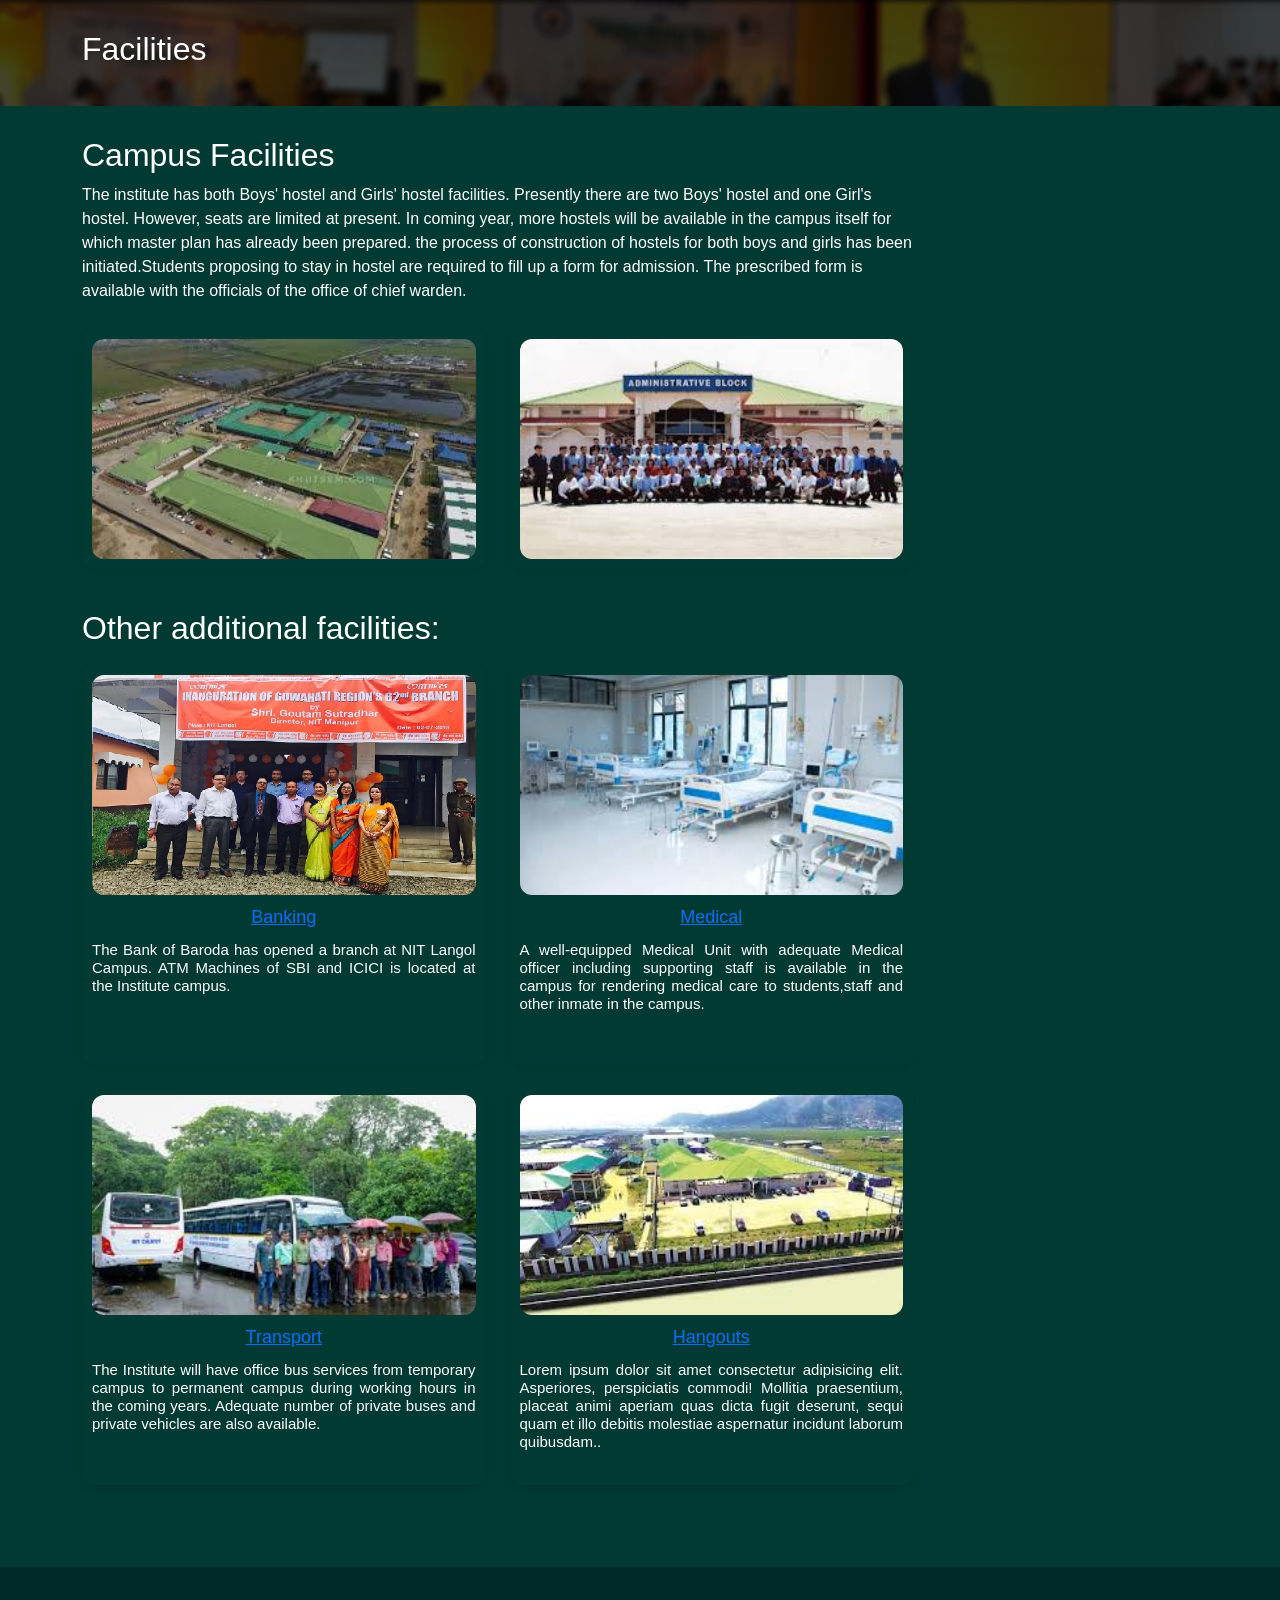
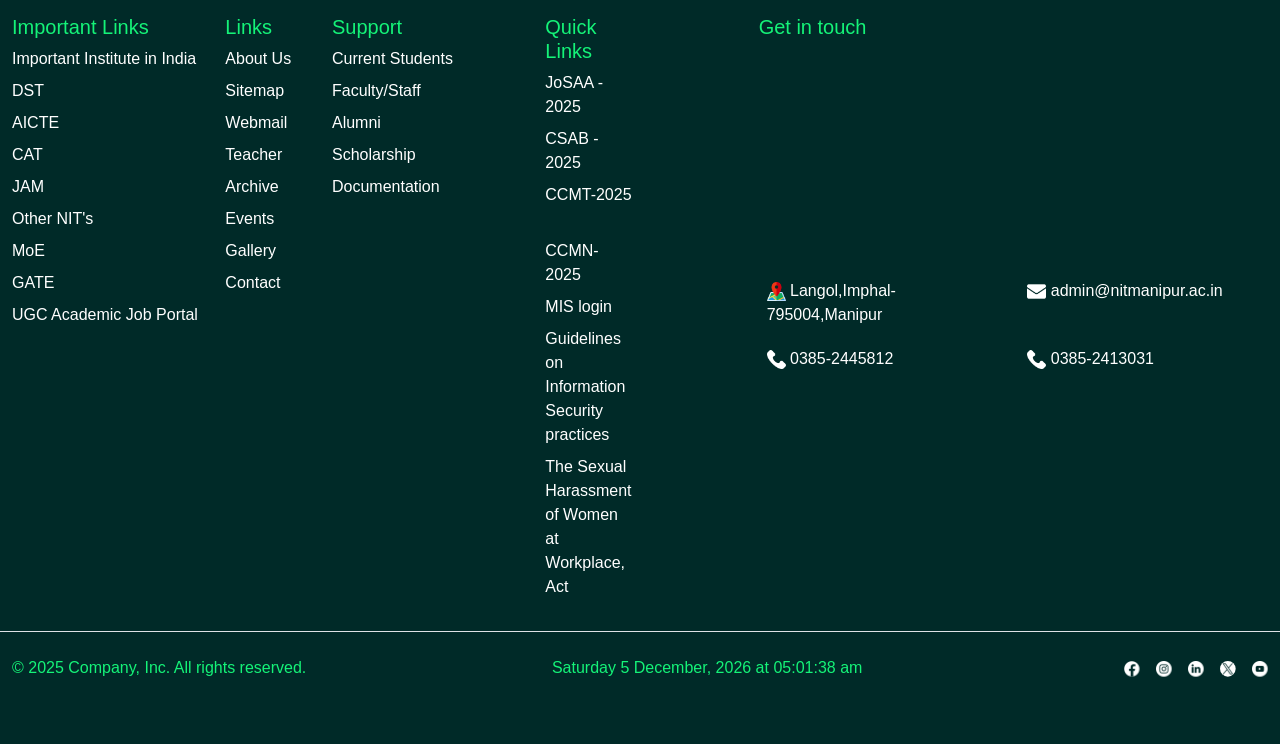
<file: index.html>
<!DOCTYPE html>
<html lang="en">
<head>
    <meta charset="UTF-8">
    <meta name="viewport" content="width=device-width, initial-scale=1.0">
    <title>NIT-Facilities</title>
    <link rel="stylesheet" href="https://cdn.jsdelivr.net/npm/bootstrap@5.3.8/dist/css/bootstrap.min.css" rel="stylesheet" integrity="sha384-sRIl4kxILFvY47J16cr9ZwB07vP4J8+LH7qKQnuqkuIAvNWLzeN8tE5YBujZqJLB" crossorigin="anonymous">
    <link rel="stylesheet" href="style.css">
</head>
<body>
    <div class="inner-heading">
        <div class="container">
            <h2>Facilities</h2>
        </div>
    </div>
    <div class="about-section">
        <div class="container">
            <div class="row">
                <div class="col-md-9 inner-content">
                        <h2>Campus Facilities</h2>
                        <p>The institute has both Boys' hostel and Girls' hostel facilities. Presently there are two Boys' hostel and one Girl's hostel. However, seats are limited at present. In coming year, more hostels will be available in the campus itself for which master plan has already been prepared. the process of construction of hostels for both boys and girls has been initiated.Students proposing to stay in hostel are required to fill up a form for admission. The prescribed form is available with the officials of the office of chief warden.</p> 
                        <div class="row">
<div class="col-md-6">
<div style="background: #013A33; border-radius: 12px; box-shadow: 0 4px 8px rgba(0,0,0,0.1); text-align: center; padding: 10px; margin: 10px 0; transition: transform 0.2s ease, box-shadow 0.2s ease; height: 240px;"><img style="width: 100%; height: 220px; object-fit: cover; border-radius: 12px ;" src="photos/block1.jpeg" alt="block1">
</div>
</div>
<div class="col-md-6">
<div style="background: #013A33; border-radius: 12px; box-shadow: 0 4px 8px rgba(0,0,0,0.1); text-align: center; padding: 10px; margin: 10px 0; transition: transform 0.2s ease, box-shadow 0.2s ease; height: 240px;"><img style="width: 100%; height: 220px; object-fit: cover; border-radius: 12px;" src="photos/block2.jpeg" alt="block2">
</div>
</div>

</div>
</div>
</div>
</div>
</div>
   
<section class="about-section">
<div class="container">
<div class="row">
<div class="col-md-9 inner-content">
<h2>Other additional facilities:</h2>
<div class="row">
<div class="col-md-6">
<div style="background: #013A33; border-radius: 12px; box-shadow: 0 4px 8px rgba(0,0,0,0.1); text-align: center; padding: 10px; margin: 10px 0; transition: transform 0.2s ease, box-shadow 0.2s ease; height: 400px;"><img style="width: 100%; height: 220px; object-fit: cover; border-radius: 12px ;" src="photos/bank.jpg" alt="Banking">
<h4 style="margin-top: 12px; font-size: 18px; font-weight: normal; color: white;"><a href="banking.html" target="_blank">Banking</a></h4>
<h5 style="margin-top: 12px; font-size: 15px; font-weight: normal; color: white; text-align: justify;">The Bank of Baroda has opened a branch at NIT Langol Campus. ATM Machines of SBI and ICICI is located at the Institute campus.</h5>
</div>
</div>
<div class="col-md-6">
<div style="background: #013A33; border-radius: 12px; box-shadow: 0 4px 8px rgba(0,0,0,0.1); text-align: center; padding: 10px; margin: 10px 0; transition: transform 0.2s ease, box-shadow 0.2s ease; height: 400px;"><img style="width: 100%; height: 220px; object-fit: cover; border-radius: 12px;" src="photos/medical.jpeg" alt="Medical Facilities">
<h4 style="margin-top: 12px; font-size: 18px; font-weight: normal; color: white;"><a href="medical.html" target="_blank">Medical</a></h4>
<h5 style="margin-top: 12px; font-size: 15px; font-weight: normal; color: white; text-align: justify;">A well-equipped Medical Unit with adequate Medical officer including supporting staff is available in the campus for rendering medical care to students,staff and other inmate in the campus.</h5>
</div>
</div>
</div>
<div class="row">
<div class="col-md-6">
<div style="background: #013A33; border-radius: 12px; box-shadow: 0 4px 8px rgba(0,0,0,0.1); text-align: center; padding: 10px; margin: 10px 0; transition: transform 0.2s ease, box-shadow 0.2s ease; height: 400px;"><img style="width: 100%; height: 220px; object-fit: cover; border-radius: 12px;" src="photos/transport.jpeg" alt="Transport">
<h4 style="margin-top: 12px; font-size: 18px; font-weight: normal; color: white;"><a href="transport.html" target="_blank">Transport</a></h4>
<h5 style="margin-top: 12px; font-size: 15px; font-weight: normal; color: white; text-align: justify;">The Institute will have office bus services from temporary campus to permanent campus during working hours in the coming years. Adequate number of private buses and private vehicles are also available.</h5>
</div>
</div>
<div class="col-md-6">
<div style="background: #013A33; border-radius: 12px; box-shadow: 0 4px 8px rgba(0,0,0,0.1); text-align: center; padding: 10px; margin: 10px 0; transition: transform 0.2s ease, box-shadow 0.2s ease; height: 400px;"><img style="width: 100%; height: 220px; object-fit: cover; border-radius: 12px" src="photos/hangout.jpeg" alt="Hangouts">
<h4 style="margin-top: 12px; font-size: 18px; font-weight: normal; color: white;"><a href="hangout.html" target="_blank" >Hangouts</a></h4>
<h5 style="margin-top: 12px; font-size: 15px; font-weight: normal; color: white; text-align: justify;">Lorem ipsum dolor sit amet consectetur adipisicing elit. Asperiores, perspiciatis commodi! Mollitia praesentium, placeat animi aperiam quas dicta fugit deserunt, sequi quam et illo debitis molestiae aspernatur incidunt laborum quibusdam..</h5>
</div>
</div>
</div>  <br><br><br>
</div>                   
</div>
</div>
</section>



<div class="last">
    <div class="container-fluid">
      <footer class="py-5">
        <div class="row">
          <div class="col-6 col-md-2 mb-3">
            <h5>Important Links</h5>
            <ul class="nav flex-column">
              <li class="nav-item mb-2"><a href="#" class="nav-link p-0 ">Important Institute in India</a></li>
              <li class="nav-item mb-2"><a href="#" class="nav-link p-0 ">DST</a></li>
              <li class="nav-item mb-2"><a href="#" class="nav-link p-0 ">AICTE</a></li>
              <li class="nav-item mb-2"><a href="#" class="nav-link p-0 ">CAT</a></li>
              <li class="nav-item mb-2"><a href="#" class="nav-link p-0 ">JAM</a></li>
              <li class="nav-item mb-2"><a href="#" class="nav-link p-0 ">Other NIT's</a></li>
              <li class="nav-item mb-2"><a href="#" class="nav-link p-0 ">MoE</a></li>
              <li class="nav-item mb-2"><a href="#" class="nav-link p-0 ">GATE</a></li>
              <li class="nav-item mb-2"><a href="#" class="nav-link p-0 ">UGC Academic Job Portal</a></li>
            </ul>
          </div>
          <div class="col-6 col-md-1 mb-3">
            <h5>Links</h5>
            <ul class="nav flex-column">
              <li class="nav-item mb-2"><a href="#" class="nav-link p-0 ">About Us</a></li>
              <li class="nav-item mb-2"><a href="#" class="nav-link p-0 ">Sitemap</a></li>
              <li class="nav-item mb-2"><a href="#" class="nav-link p-0 ">Webmail</a></li>
              <li class="nav-item mb-2"><a href="#" class="nav-link p-0 ">Teacher</a></li>
              <li class="nav-item mb-2"><a href="#" class="nav-link p-0 ">Archive</a></li>
              <li class="nav-item mb-2"><a href="#" class="nav-link p-0 ">Events</a></li>
              <li class="nav-item mb-2"><a href="#" class="nav-link p-0 ">Gallery</a></li>
              <li class="nav-item mb-2"><a href="#" class="nav-link p-0 ">Contact</a></li>
            </ul>
          </div>
          <div class="col-6 col-md-2 mb-3">
            <h5>Support</h5>
            <ul class="nav flex-column">
              <li class="nav-item mb-2"><a href="#" class="nav-link p-0 ">Current Students</a></li>
              <li class="nav-item mb-2"><a href="#" class="nav-link p-0 ">Faculty/Staff</a></li>
              <li class="nav-item mb-2"><a href="#" class="nav-link p-0 ">Alumni</a></li>
              <li class="nav-item mb-2"><a href="#" class="nav-link p-0 ">Scholarship</a></li>
              <li class="nav-item mb-2"><a href="#" class="nav-link p-0 ">Documentation</a></li>
            </ul>
          </div>
          <div class="col-6 col-md-1 mb-3">
            <h5>Quick Links</h5>
            <ul class="nav flex-column">
              <li class="nav-item mb-2"><a href="https://josaa.nic.in/" class="nav-link p-0 ">JoSAA - 2025</a></li>
              <li class="nav-item mb-2"><a href="https://csab.nic.in/" class="nav-link p-0 ">CSAB - 2025</a></li>
              <li class="nav-item mb-2"><a href="https://ccmt.admissions.nic.in/" class="nav-link p-0 ">CCMT-2025</a></li>
              <li class="nav-item mb-2"><a href="https://ccmn.admissions.nic.in/" class="nav-link p-0 ">CCMN-2025</a></li>
              <li class="nav-item mb-2"><a href="https://erp.nitmanipur.ac.in/nitmn_new/" class="nav-link p-0 ">MIS login</a></li>
              <li class="nav-item mb-2"><a href="#" class="nav-link p-0 ">Guidelines on Information Security practices</a></li>
              <li class="nav-item mb-2"><a href="https://nitmanipur.ac.in/DisplayPage.aspx?page=ckacqc" class="nav-link p-0 ">The Sexual Harassment of Women at Workplace, Act</a></li>
            </ul>
          </div>

          <div class="col-md-5 offset-md-1 mb-3">
            <h5>Get in touch</h5>
            <div class="d-flex flex-column flex-sm-row w-100 gap-2">
              <iframe
                src="https://www.google.com/maps/embed?pb=!1m18!1m12!1m3!1d25610.280287484427!2d93.89190788657771!3d24.833304317935617!2m3!1f0!2f0!3f0!3m2!1i1024!2i768!4f13.1!3m3!1m2!1s0x37492882674dc4bf%3A0x9d4548feb7e9541d!2sNational%20Institute%20of%20Technology%2C%20Manipur!5e1!3m2!1sen!2sin!4v1761021556952!5m2!1sen!2sin"
                width="100%" height="200" style="border:0;" allowfullscreen="" loading="lazy"
                referrerpolicy="no-referrer-when-downgrade">
              </iframe>
            </div> <br>
            <div class="container overflow-hidden">
              <div class="row gy-1">
                <div class="col">
                  <div class="p-2">
                    <img class="imgicon" src="photos/map.svg" alt="map"> Langol,Imphal-795004,Manipur
                  </div>
                </div>
                <div class="col">
                  <div class="p-2"><img class="imgicon" src="photos/mail.svg" alt="mail"> admin@nitmanipur.ac.in</div>
                </div>
                <div class="col-6">
                  <div class="p-2"><img class="imgicon" src="photos/phone-call1.svg" alt="call"> 0385-2445812</div>
                </div>
                <div class="col-6">
                  <div class="p-2"><img class="imgicon" src="photos/phone-call2.svg" alt="call"> 0385-2413031</div>
                </div>
              </div>
            </div>
          </div>


          <div class="d-flex flex-column flex-sm-row justify-content-between pt-4 mt-2 border-top">
            <p>© 2025 Company, Inc. All rights reserved.</p>
              <div id="clock">Loading time...</div>

            <ul class="list-unstyled d-flex">
              <li class="ms-3">
                <a class="link-body-emphasis" href="#" aria-label="Facebook">
                  <img src="photos/facebook.svg" alt="facebook" class="imgicon" width="16" height="16">
                </a>
              </li>
              <li class="ms-3">
                <a class="link-body-emphasis" href="#" aria-label="Instagram">
                  <img src="photos/instagram.svg" alt="instagram" class="imgicon" width="16" height="16">
                  </svg>
                </a>
              </li>
              <li class="ms-3">
                <a class="link-body-emphasis" href="#" aria-label="Linkedin">
                  <img src="photos/linkedin.svg" alt="linkedin" class="imgicon" width="16" height="16">
                </a>
              </li>
              <li class="ms-3">
                <a class="link-body-emphasis" href="#" aria-label="Twitter-x">
                  <img src="photos/twitter.svg" alt="twitter" class="imgicon" width="16" height="16">
                </a>
              </li>
              <li class="ms-3">
                <a class="link-body-emphasis" href="#" aria-label="Youtube">
                  <img src="photos/youtube.svg" alt="youtube" class="imgicon" width="16" height="16">
                </a>
              </li>
            </ul>
          </div>
      </footer>
    </div>
  </div>

  <script src="index.js"></script>
</body>
</html>
</file>
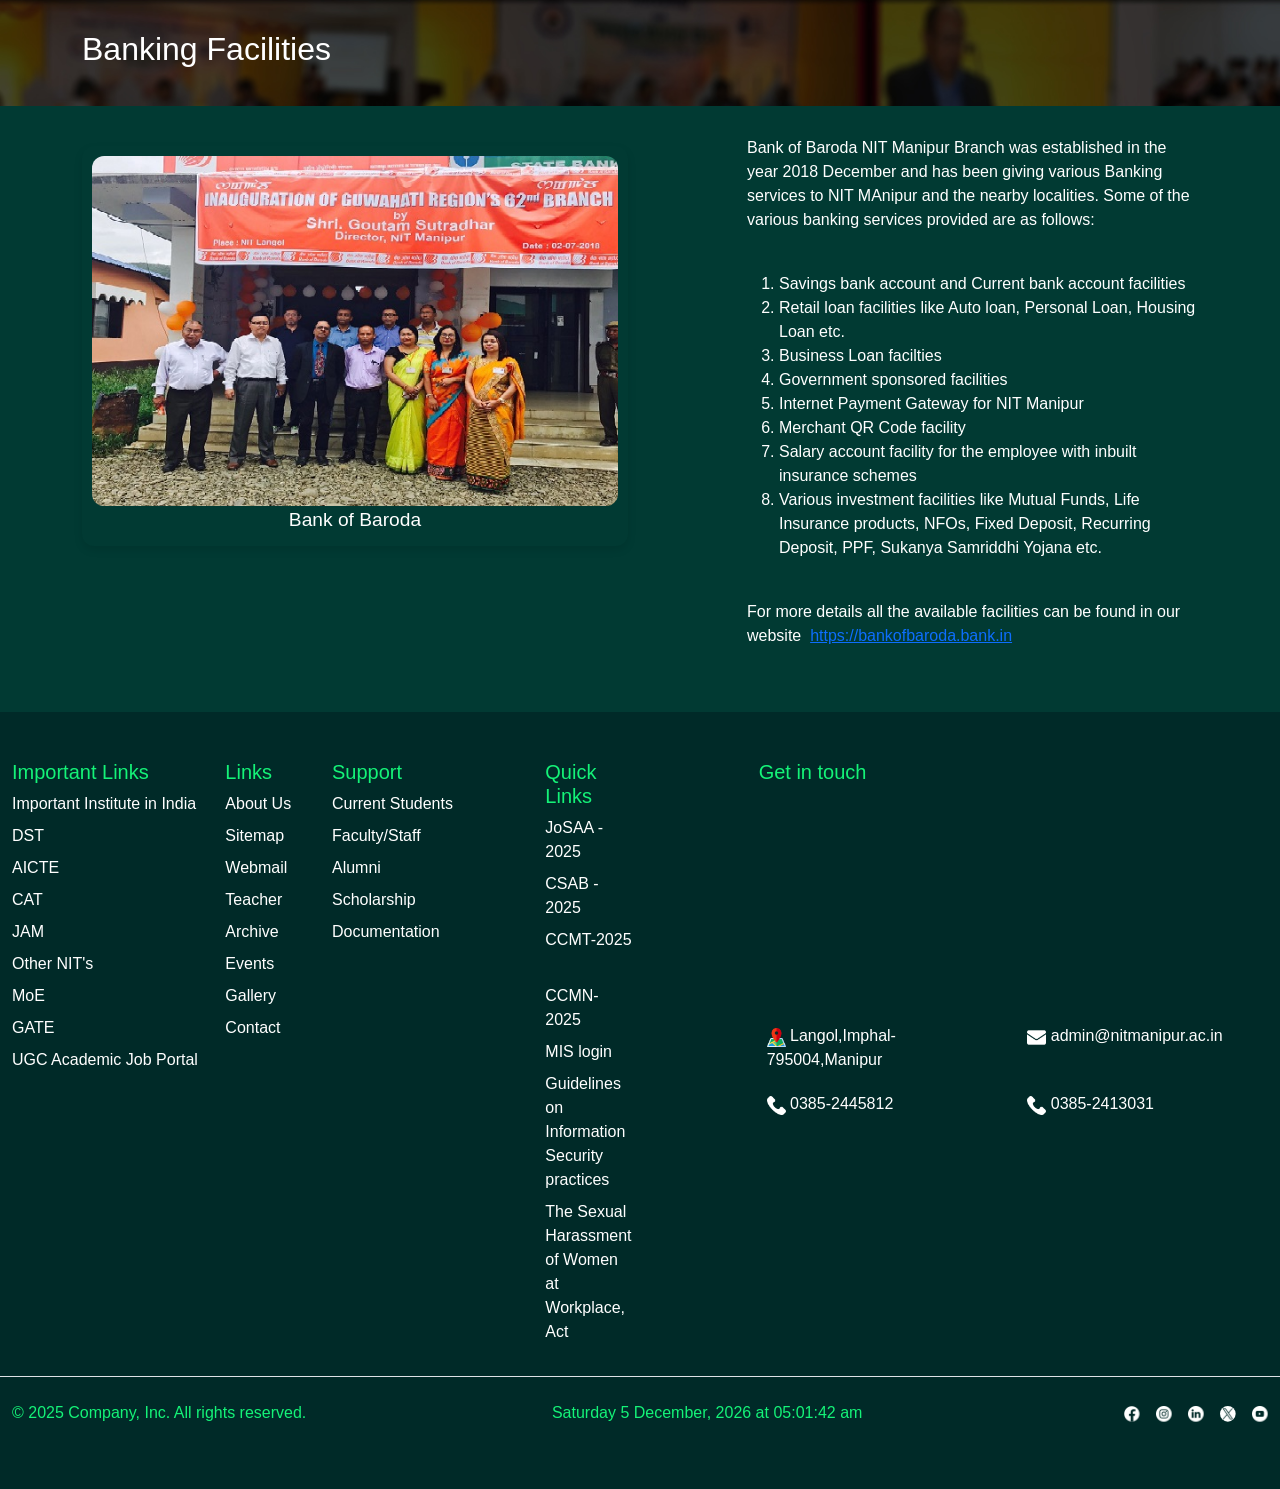
<file: banking.html>
<!DOCTYPE html>
<html lang="en">
<head>
    <meta charset="UTF-8">
    <meta name="viewport" content="width=device-width, initial-scale=1.0">
    <title>NIT-Banking</title>
    <link rel="stylesheet" href="https://cdn.jsdelivr.net/npm/bootstrap@5.3.8/dist/css/bootstrap.min.css" rel="stylesheet" integrity="sha384-sRIl4kxILFvY47J16cr9ZwB07vP4J8+LH7qKQnuqkuIAvNWLzeN8tE5YBujZqJLB" crossorigin="anonymous">
    <link rel="stylesheet" href="style.css">
</head>
<body>
    <div class="inner-heading">
        <div class="container">
            <h2>Banking Facilities</h2>
        </div>
    </div>
<section class="about-section">
<div class="container">
<div class="row">
<div class=" inner-content col-md-6">
<div style="background: #013A33; border-radius: 12px; box-shadow: 0 4px 8px rgba(0,0,0,0.1); text-align: center; padding: 10px; margin: 10px 0; transition: transform 0.2s ease, box-shadow 0.2s ease; height: 400px;">
  <figure>
    <img style="width: 100%; height: 350px; object-fit: cover; border-radius: 12px ;" src="photos/bank.jpg" alt="Banking">
    <figcaption style="font-size: larger;">Bank of Baroda</figcaption>
  </figure>
</div>
</div> 
<div class="col-md-1"></div>
<div class="para col-md-5">
    <p>Bank of Baroda NIT Manipur Branch was established in the year 2018 December and has been giving various Banking services to NIT MAnipur and the nearby localities. Some of the various banking services provided are as follows: </p>  <br> 
    <ol>
        <li>Savings bank account and Current bank account facilities</li>
        <li>Retail loan facilities like Auto loan, Personal Loan, Housing Loan etc.</li>
        <li>Business Loan facilties</li>
        <li>Government sponsored facilities</li>
        <li>
Internet Payment Gateway for NIT Manipur</li>
        <li>Merchant QR Code facility</li>
        <li>Salary account facility for the employee with inbuilt insurance schemes</li>
        <li>Various investment facilities like Mutual Funds, Life Insurance products, NFOs, Fixed Deposit, Recurring Deposit, PPF, Sukanya Samriddhi Yojana etc.</li>
    </ol>
<br>
<p>For more details all the available facilities can be found in our website &nbsp;<a href="https://bankofbaroda.bank.in">https://bankofbaroda.bank.in</a></p>
</div>
</div>
</section>
<br><br>
<div class="last">
    <div class="container-fluid">
      <footer class="py-5">
        <div class="row">
          <div class="col-6 col-md-2 mb-3">
            <h5>Important Links</h5>
            <ul class="nav flex-column">
              <li class="nav-item mb-2"><a href="#" class="nav-link p-0 ">Important Institute in India</a></li>
              <li class="nav-item mb-2"><a href="#" class="nav-link p-0 ">DST</a></li>
              <li class="nav-item mb-2"><a href="#" class="nav-link p-0 ">AICTE</a></li>
              <li class="nav-item mb-2"><a href="#" class="nav-link p-0 ">CAT</a></li>
              <li class="nav-item mb-2"><a href="#" class="nav-link p-0 ">JAM</a></li>
              <li class="nav-item mb-2"><a href="#" class="nav-link p-0 ">Other NIT's</a></li>
              <li class="nav-item mb-2"><a href="#" class="nav-link p-0 ">MoE</a></li>
              <li class="nav-item mb-2"><a href="#" class="nav-link p-0 ">GATE</a></li>
              <li class="nav-item mb-2"><a href="#" class="nav-link p-0 ">UGC Academic Job Portal</a></li>
            </ul>
          </div>
          <div class="col-6 col-md-1 mb-3">
            <h5>Links</h5>
            <ul class="nav flex-column">
              <li class="nav-item mb-2"><a href="#" class="nav-link p-0 ">About Us</a></li>
              <li class="nav-item mb-2"><a href="#" class="nav-link p-0 ">Sitemap</a></li>
              <li class="nav-item mb-2"><a href="#" class="nav-link p-0 ">Webmail</a></li>
              <li class="nav-item mb-2"><a href="#" class="nav-link p-0 ">Teacher</a></li>
              <li class="nav-item mb-2"><a href="#" class="nav-link p-0 ">Archive</a></li>
              <li class="nav-item mb-2"><a href="#" class="nav-link p-0 ">Events</a></li>
              <li class="nav-item mb-2"><a href="#" class="nav-link p-0 ">Gallery</a></li>
              <li class="nav-item mb-2"><a href="#" class="nav-link p-0 ">Contact</a></li>
            </ul>
          </div>
          <div class="col-6 col-md-2 mb-3">
            <h5>Support</h5>
            <ul class="nav flex-column">
              <li class="nav-item mb-2"><a href="#" class="nav-link p-0 ">Current Students</a></li>
              <li class="nav-item mb-2"><a href="#" class="nav-link p-0 ">Faculty/Staff</a></li>
              <li class="nav-item mb-2"><a href="#" class="nav-link p-0 ">Alumni</a></li>
              <li class="nav-item mb-2"><a href="#" class="nav-link p-0 ">Scholarship</a></li>
              <li class="nav-item mb-2"><a href="#" class="nav-link p-0 ">Documentation</a></li>
            </ul>
          </div>
          <div class="col-6 col-md-1 mb-3">
            <h5>Quick Links</h5>
            <ul class="nav flex-column">
              <li class="nav-item mb-2"><a href="https://josaa.nic.in/" class="nav-link p-0 ">JoSAA - 2025</a></li>
              <li class="nav-item mb-2"><a href="https://csab.nic.in/" class="nav-link p-0 ">CSAB - 2025</a></li>
              <li class="nav-item mb-2"><a href="https://ccmt.admissions.nic.in/" class="nav-link p-0 ">CCMT-2025</a></li>
              <li class="nav-item mb-2"><a href="https://ccmn.admissions.nic.in/" class="nav-link p-0 ">CCMN-2025</a></li>
              <li class="nav-item mb-2"><a href="https://erp.nitmanipur.ac.in/nitmn_new/" class="nav-link p-0 ">MIS login</a></li>
              <li class="nav-item mb-2"><a href="#" class="nav-link p-0 ">Guidelines on Information Security practices</a></li>
              <li class="nav-item mb-2"><a href="https://nitmanipur.ac.in/DisplayPage.aspx?page=ckacqc" class="nav-link p-0 ">The Sexual Harassment of Women at Workplace, Act</a></li>
            </ul>
          </div>

          <div class="col-md-5 offset-md-1 mb-3">
            <h5>Get in touch</h5>
            <div class="d-flex flex-column flex-sm-row w-100 gap-2">
              <iframe
                src="https://www.google.com/maps/embed?pb=!1m18!1m12!1m3!1d25610.280287484427!2d93.89190788657771!3d24.833304317935617!2m3!1f0!2f0!3f0!3m2!1i1024!2i768!4f13.1!3m3!1m2!1s0x37492882674dc4bf%3A0x9d4548feb7e9541d!2sNational%20Institute%20of%20Technology%2C%20Manipur!5e1!3m2!1sen!2sin!4v1761021556952!5m2!1sen!2sin"
                width="100%" height="200" style="border:0;" allowfullscreen="" loading="lazy"
                referrerpolicy="no-referrer-when-downgrade">
              </iframe>
            </div> <br>
            <div class="container overflow-hidden">
              <div class="row gy-1">
                <div class="col">
                  <div class="p-2">
                    <img class="imgicon" src="photos/map.svg" alt="map"> Langol,Imphal-795004,Manipur
                  </div>
                </div>
                <div class="col">
                  <div class="p-2"><img class="imgicon" src="photos/mail.svg" alt="mail"> admin@nitmanipur.ac.in</div>
                </div>
                <div class="col-6">
                  <div class="p-2"><img class="imgicon" src="photos/phone-call1.svg" alt="call"> 0385-2445812</div>
                </div>
                <div class="col-6">
                  <div class="p-2"><img class="imgicon" src="photos/phone-call2.svg" alt="call"> 0385-2413031</div>
                </div>
              </div>
            </div>
          </div>


          <div class="d-flex flex-column flex-sm-row justify-content-between pt-4 mt-2 border-top">
            <p>© 2025 Company, Inc. All rights reserved.</p>
              <div id="clock">Loading time...</div>

            <ul class="list-unstyled d-flex">
              <li class="ms-3">
                <a class="link-body-emphasis" href="#" aria-label="Facebook">
                  <img src="photos/facebook.svg" alt="facebook" class="imgicon" width="16" height="16">
                </a>
              </li>
              <li class="ms-3">
                <a class="link-body-emphasis" href="#" aria-label="Instagram">
                  <img src="photos/instagram.svg" alt="instagram" class="imgicon" width="16" height="16">
                  </svg>
                </a>
              </li>
              <li class="ms-3">
                <a class="link-body-emphasis" href="#" aria-label="Linkedin">
                  <img src="photos/linkedin.svg" alt="linkedin" class="imgicon" width="16" height="16">
                </a>
              </li>
              <li class="ms-3">
                <a class="link-body-emphasis" href="#" aria-label="Twitter-x">
                  <img src="photos/twitter.svg" alt="twitter" class="imgicon" width="16" height="16">
                </a>
              </li>
              <li class="ms-3">
                <a class="link-body-emphasis" href="#" aria-label="Youtube">
                  <img src="photos/youtube.svg" alt="youtube" class="imgicon" width="16" height="16">
                </a>
              </li>
            </ul>
          </div>
      </footer>
    </div>
  </div>

  <script src="index.js"></script>

</body>
</html>
</file>
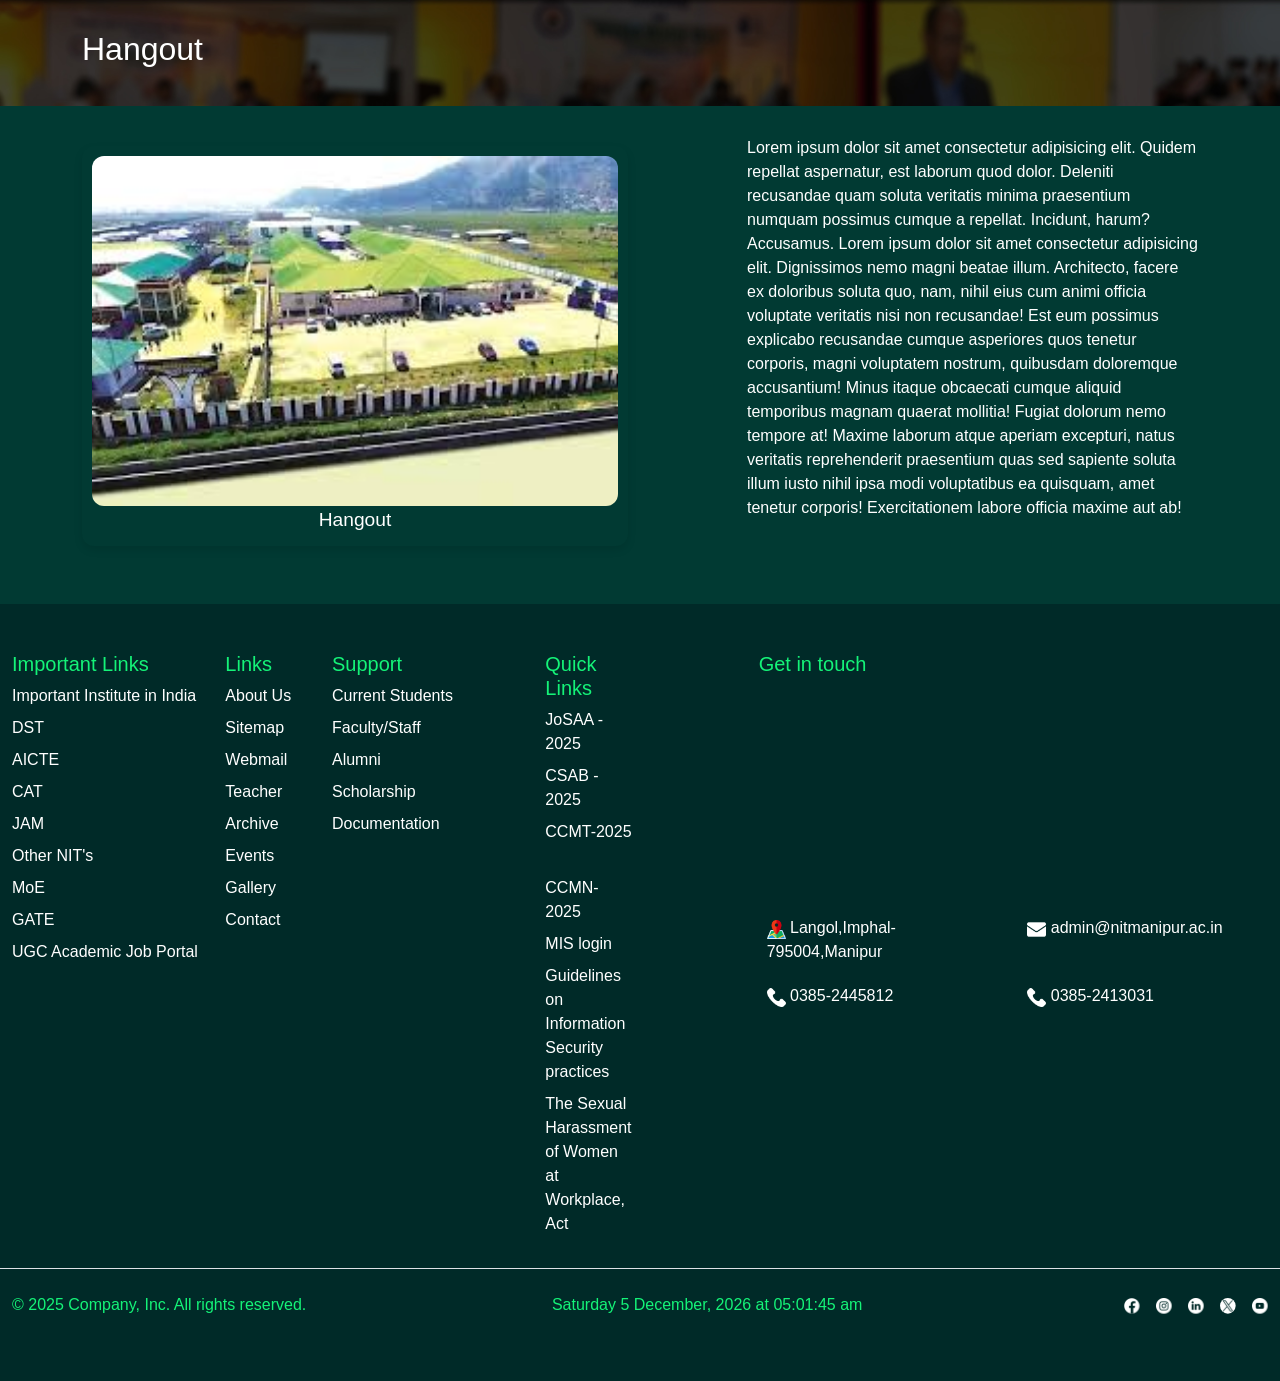
<file: hangout.html>
<!DOCTYPE html>
<html lang="en">
<head>
    <meta charset="UTF-8">
    <meta name="viewport" content="width=device-width, initial-scale=1.0">
    <title>NIT-Hangout</title>
    <link rel="stylesheet" href="https://cdn.jsdelivr.net/npm/bootstrap@5.3.8/dist/css/bootstrap.min.css" rel="stylesheet" integrity="sha384-sRIl4kxILFvY47J16cr9ZwB07vP4J8+LH7qKQnuqkuIAvNWLzeN8tE5YBujZqJLB" crossorigin="anonymous">
    <link rel="stylesheet" href="style.css">
</head>
<body>
    <div class="inner-heading">
        <div class="container">
            <h2>Hangout</h2>
        </div>
    </div>
<section class="about-section">
<div class="container">
<div class="row">
<div class=" inner-content col-md-6">
<div style="background: #013A33; border-radius: 12px; box-shadow: 0 4px 8px rgba(0,0,0,0.1); text-align: center; padding: 10px; margin: 10px 0; transition: transform 0.2s ease, box-shadow 0.2s ease; height: 400px;">
  <figure><img style="width: 100%; height: 350px; object-fit: cover; border-radius: 12px ;" src="photos/hangout.jpeg" alt="Banking">
    <figcaption style="font-size: larger;">Hangout</figcaption>
    </figure>

</div>
</div> 
<div class="col-md-1"></div>
<div class="para col-md-5">
    <p>Lorem ipsum dolor sit amet consectetur adipisicing elit. Quidem repellat aspernatur, est laborum quod dolor. Deleniti recusandae quam soluta veritatis minima praesentium numquam possimus cumque a repellat. Incidunt, harum? Accusamus. Lorem ipsum dolor sit amet consectetur adipisicing elit. Dignissimos nemo magni beatae illum. Architecto, facere ex doloribus soluta quo, nam, nihil eius cum animi officia voluptate veritatis nisi non recusandae!
    Est eum possimus explicabo recusandae cumque asperiores quos tenetur corporis, magni voluptatem nostrum, quibusdam doloremque accusantium! Minus itaque obcaecati cumque aliquid temporibus magnam quaerat mollitia! Fugiat dolorum nemo tempore at!
    Maxime laborum atque aperiam excepturi, natus veritatis reprehenderit praesentium quas sed sapiente soluta illum iusto nihil ipsa modi voluptatibus ea quisquam, amet tenetur corporis! Exercitationem labore officia maxime aut ab!
    </p>
</div>
</div>
</section>
<br><br>
<div class="last">
    <div class="container-fluid">
      <footer class="py-5">
        <div class="row">
          <div class="col-6 col-md-2 mb-3">
            <h5>Important Links</h5>
            <ul class="nav flex-column">
              <li class="nav-item mb-2"><a href="#" class="nav-link p-0 ">Important Institute in India</a></li>
              <li class="nav-item mb-2"><a href="#" class="nav-link p-0 ">DST</a></li>
              <li class="nav-item mb-2"><a href="#" class="nav-link p-0 ">AICTE</a></li>
              <li class="nav-item mb-2"><a href="#" class="nav-link p-0 ">CAT</a></li>
              <li class="nav-item mb-2"><a href="#" class="nav-link p-0 ">JAM</a></li>
              <li class="nav-item mb-2"><a href="#" class="nav-link p-0 ">Other NIT's</a></li>
              <li class="nav-item mb-2"><a href="#" class="nav-link p-0 ">MoE</a></li>
              <li class="nav-item mb-2"><a href="#" class="nav-link p-0 ">GATE</a></li>
              <li class="nav-item mb-2"><a href="#" class="nav-link p-0 ">UGC Academic Job Portal</a></li>
            </ul>
          </div>
          <div class="col-6 col-md-1 mb-3">
            <h5>Links</h5>
            <ul class="nav flex-column">
              <li class="nav-item mb-2"><a href="#" class="nav-link p-0 ">About Us</a></li>
              <li class="nav-item mb-2"><a href="#" class="nav-link p-0 ">Sitemap</a></li>
              <li class="nav-item mb-2"><a href="#" class="nav-link p-0 ">Webmail</a></li>
              <li class="nav-item mb-2"><a href="#" class="nav-link p-0 ">Teacher</a></li>
              <li class="nav-item mb-2"><a href="#" class="nav-link p-0 ">Archive</a></li>
              <li class="nav-item mb-2"><a href="#" class="nav-link p-0 ">Events</a></li>
              <li class="nav-item mb-2"><a href="#" class="nav-link p-0 ">Gallery</a></li>
              <li class="nav-item mb-2"><a href="#" class="nav-link p-0 ">Contact</a></li>
            </ul>
          </div>
          <div class="col-6 col-md-2 mb-3">
            <h5>Support</h5>
            <ul class="nav flex-column">
              <li class="nav-item mb-2"><a href="#" class="nav-link p-0 ">Current Students</a></li>
              <li class="nav-item mb-2"><a href="#" class="nav-link p-0 ">Faculty/Staff</a></li>
              <li class="nav-item mb-2"><a href="#" class="nav-link p-0 ">Alumni</a></li>
              <li class="nav-item mb-2"><a href="#" class="nav-link p-0 ">Scholarship</a></li>
              <li class="nav-item mb-2"><a href="#" class="nav-link p-0 ">Documentation</a></li>
            </ul>
          </div>
          <div class="col-6 col-md-1 mb-3">
            <h5>Quick Links</h5>
            <ul class="nav flex-column">
              <li class="nav-item mb-2"><a href="https://josaa.nic.in/" class="nav-link p-0 ">JoSAA - 2025</a></li>
              <li class="nav-item mb-2"><a href="https://csab.nic.in/" class="nav-link p-0 ">CSAB - 2025</a></li>
              <li class="nav-item mb-2"><a href="https://ccmt.admissions.nic.in/" class="nav-link p-0 ">CCMT-2025</a></li>
              <li class="nav-item mb-2"><a href="https://ccmn.admissions.nic.in/" class="nav-link p-0 ">CCMN-2025</a></li>
              <li class="nav-item mb-2"><a href="https://erp.nitmanipur.ac.in/nitmn_new/" class="nav-link p-0 ">MIS login</a></li>
              <li class="nav-item mb-2"><a href="#" class="nav-link p-0 ">Guidelines on Information Security practices</a></li>
              <li class="nav-item mb-2"><a href="https://nitmanipur.ac.in/DisplayPage.aspx?page=ckacqc" class="nav-link p-0 ">The Sexual Harassment of Women at Workplace, Act</a></li>
            </ul>
          </div>

          <div class="col-md-5 offset-md-1 mb-3">
            <h5>Get in touch</h5>
            <div class="d-flex flex-column flex-sm-row w-100 gap-2">
              <iframe
                src="https://www.google.com/maps/embed?pb=!1m18!1m12!1m3!1d25610.280287484427!2d93.89190788657771!3d24.833304317935617!2m3!1f0!2f0!3f0!3m2!1i1024!2i768!4f13.1!3m3!1m2!1s0x37492882674dc4bf%3A0x9d4548feb7e9541d!2sNational%20Institute%20of%20Technology%2C%20Manipur!5e1!3m2!1sen!2sin!4v1761021556952!5m2!1sen!2sin"
                width="100%" height="200" style="border:0;" allowfullscreen="" loading="lazy"
                referrerpolicy="no-referrer-when-downgrade">
              </iframe>
            </div> <br>
            <div class="container overflow-hidden">
              <div class="row gy-1">
                <div class="col">
                  <div class="p-2">
                    <img class="imgicon" src="photos/map.svg" alt="map"> Langol,Imphal-795004,Manipur
                  </div>
                </div>
                <div class="col">
                  <div class="p-2"><img class="imgicon" src="photos/mail.svg" alt="mail"> admin@nitmanipur.ac.in</div>
                </div>
                <div class="col-6">
                  <div class="p-2"><img class="imgicon" src="photos/phone-call1.svg" alt="call"> 0385-2445812</div>
                </div>
                <div class="col-6">
                  <div class="p-2"><img class="imgicon" src="photos/phone-call2.svg" alt="call"> 0385-2413031</div>
                </div>
              </div>
            </div>
          </div>


          <div class="d-flex flex-column flex-sm-row justify-content-between pt-4 mt-2 border-top">
            <p>© 2025 Company, Inc. All rights reserved.</p>
              <div id="clock">Loading time...</div>

            <ul class="list-unstyled d-flex">
              <li class="ms-3">
                <a class="link-body-emphasis" href="#" aria-label="Facebook">
                  <img src="photos/facebook.svg" alt="facebook" class="imgicon" width="16" height="16">
                </a>
              </li>
              <li class="ms-3">
                <a class="link-body-emphasis" href="#" aria-label="Instagram">
                  <img src="photos/instagram.svg" alt="instagram" class="imgicon" width="16" height="16">
                  </svg>
                </a>
              </li>
              <li class="ms-3">
                <a class="link-body-emphasis" href="#" aria-label="Linkedin">
                  <img src="photos/linkedin.svg" alt="linkedin" class="imgicon" width="16" height="16">
                </a>
              </li>
              <li class="ms-3">
                <a class="link-body-emphasis" href="#" aria-label="Twitter-x">
                  <img src="photos/twitter.svg" alt="twitter" class="imgicon" width="16" height="16">
                </a>
              </li>
              <li class="ms-3">
                <a class="link-body-emphasis" href="#" aria-label="Youtube">
                  <img src="photos/youtube.svg" alt="youtube" class="imgicon" width="16" height="16">
                </a>
              </li>
            </ul>
          </div>
      </footer>
    </div>
  </div>

  <script src="index.js"></script>

</body>
</html>
</file>
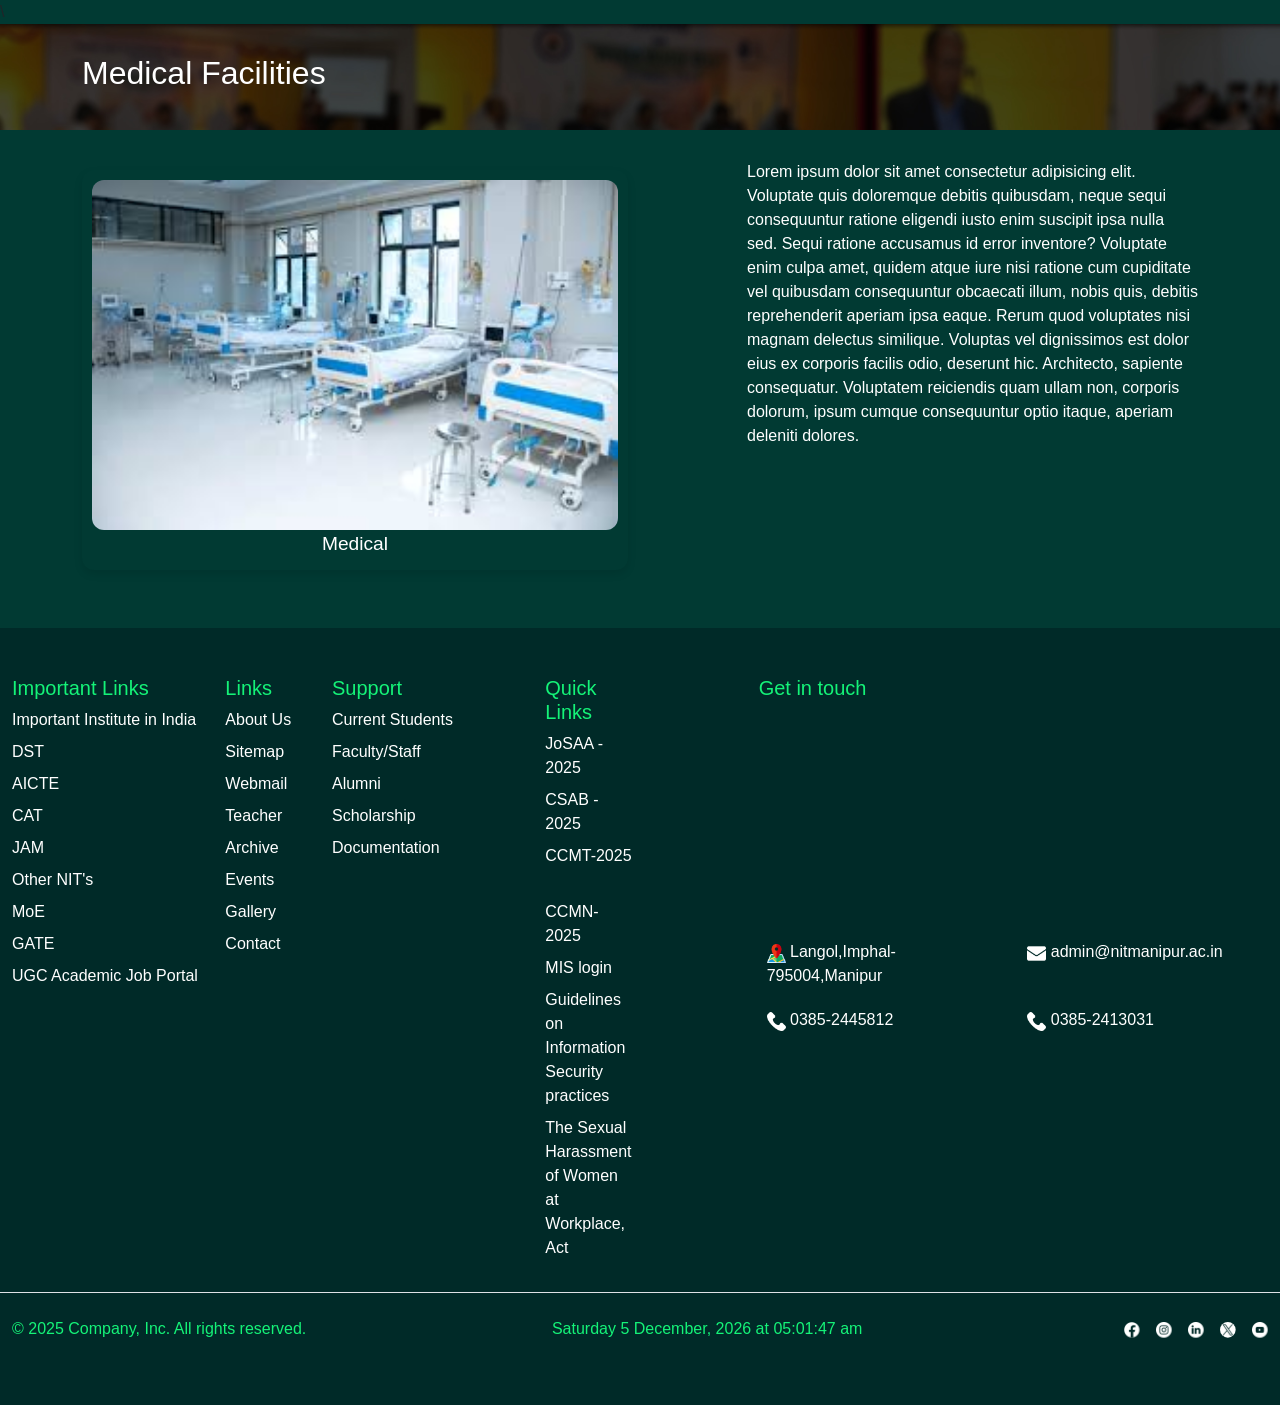
<file: medical.html>
<!DOCTYPE html>
<html lang="en">
<head>
    <meta charset="UTF-8">
    <meta name="viewport" content="width=device-width, initial-scale=1.0">
    <title>NIT-Medical</title>
    <link rel="stylesheet" href="https://cdn.jsdelivr.net/npm/bootstrap@5.3.8/dist/css/bootstrap.min.css" rel="stylesheet" integrity="sha384-sRIl4kxILFvY47J16cr9ZwB07vP4J8+LH7qKQnuqkuIAvNWLzeN8tE5YBujZqJLB" crossorigin="anonymous">
   \<link rel="stylesheet" href="style.css">
</head>
<body>
    <div class="inner-heading">
        <div class="container">
            <h2>Medical Facilities</h2>
        </div>
    </div>
<section class="about-section">
<div class="container">
<div class="row">
<div class=" inner-content col-md-6">
<div style="background: #013A33; border-radius: 12px; box-shadow: 0 4px 8px rgba(0,0,0,0.1); text-align: center; padding: 10px; margin: 10px 0; transition: transform 0.2s ease, box-shadow 0.2s ease; height: 400px;">
<figure>
    <img style="width: 100%; height: 350px; object-fit: cover; border-radius: 12px ;" src="photos/medical.jpeg" alt="Banking">
    <figcaption style="font-size: larger;">Medical</figcaption>
</figure>
</div>
</div> 
<div class="col-md-1"></div>
<div class="para col-md-5">
   Lorem ipsum dolor sit amet consectetur adipisicing elit. Voluptate quis doloremque debitis quibusdam, neque sequi consequuntur ratione eligendi iusto enim suscipit ipsa nulla sed. Sequi ratione accusamus id error inventore?
   Voluptate enim culpa amet, quidem atque iure nisi ratione cum cupiditate vel quibusdam consequuntur obcaecati illum, nobis quis, debitis reprehenderit aperiam ipsa eaque. Rerum quod voluptates nisi magnam delectus similique.
   Voluptas vel dignissimos est dolor eius ex corporis facilis odio, deserunt hic. Architecto, sapiente consequatur. Voluptatem reiciendis quam ullam non, corporis dolorum, ipsum cumque consequuntur optio itaque, aperiam deleniti dolores.
</div>
</div>


</section>
<br><br>
<div class="last">
    <div class="container-fluid">
      <footer class="py-5">
        <div class="row">
          <div class="col-6 col-md-2 mb-3">
            <h5>Important Links</h5>
            <ul class="nav flex-column">
              <li class="nav-item mb-2"><a href="#" class="nav-link p-0 ">Important Institute in India</a></li>
              <li class="nav-item mb-2"><a href="#" class="nav-link p-0 ">DST</a></li>
              <li class="nav-item mb-2"><a href="#" class="nav-link p-0 ">AICTE</a></li>
              <li class="nav-item mb-2"><a href="#" class="nav-link p-0 ">CAT</a></li>
              <li class="nav-item mb-2"><a href="#" class="nav-link p-0 ">JAM</a></li>
              <li class="nav-item mb-2"><a href="#" class="nav-link p-0 ">Other NIT's</a></li>
              <li class="nav-item mb-2"><a href="#" class="nav-link p-0 ">MoE</a></li>
              <li class="nav-item mb-2"><a href="#" class="nav-link p-0 ">GATE</a></li>
              <li class="nav-item mb-2"><a href="#" class="nav-link p-0 ">UGC Academic Job Portal</a></li>
            </ul>
          </div>
          <div class="col-6 col-md-1 mb-3">
            <h5>Links</h5>
            <ul class="nav flex-column">
              <li class="nav-item mb-2"><a href="#" class="nav-link p-0 ">About Us</a></li>
              <li class="nav-item mb-2"><a href="#" class="nav-link p-0 ">Sitemap</a></li>
              <li class="nav-item mb-2"><a href="#" class="nav-link p-0 ">Webmail</a></li>
              <li class="nav-item mb-2"><a href="#" class="nav-link p-0 ">Teacher</a></li>
              <li class="nav-item mb-2"><a href="#" class="nav-link p-0 ">Archive</a></li>
              <li class="nav-item mb-2"><a href="#" class="nav-link p-0 ">Events</a></li>
              <li class="nav-item mb-2"><a href="#" class="nav-link p-0 ">Gallery</a></li>
              <li class="nav-item mb-2"><a href="#" class="nav-link p-0 ">Contact</a></li>
            </ul>
          </div>
          <div class="col-6 col-md-2 mb-3">
            <h5>Support</h5>
            <ul class="nav flex-column">
              <li class="nav-item mb-2"><a href="#" class="nav-link p-0 ">Current Students</a></li>
              <li class="nav-item mb-2"><a href="#" class="nav-link p-0 ">Faculty/Staff</a></li>
              <li class="nav-item mb-2"><a href="#" class="nav-link p-0 ">Alumni</a></li>
              <li class="nav-item mb-2"><a href="#" class="nav-link p-0 ">Scholarship</a></li>
              <li class="nav-item mb-2"><a href="#" class="nav-link p-0 ">Documentation</a></li>
            </ul>
          </div>
          <div class="col-6 col-md-1 mb-3">
            <h5>Quick Links</h5>
            <ul class="nav flex-column">
              <li class="nav-item mb-2"><a href="https://josaa.nic.in/" class="nav-link p-0 ">JoSAA - 2025</a></li>
              <li class="nav-item mb-2"><a href="https://csab.nic.in/" class="nav-link p-0 ">CSAB - 2025</a></li>
              <li class="nav-item mb-2"><a href="https://ccmt.admissions.nic.in/" class="nav-link p-0 ">CCMT-2025</a></li>
              <li class="nav-item mb-2"><a href="https://ccmn.admissions.nic.in/" class="nav-link p-0 ">CCMN-2025</a></li>
              <li class="nav-item mb-2"><a href="https://erp.nitmanipur.ac.in/nitmn_new/" class="nav-link p-0 ">MIS login</a></li>
              <li class="nav-item mb-2"><a href="#" class="nav-link p-0 ">Guidelines on Information Security practices</a></li>
              <li class="nav-item mb-2"><a href="https://nitmanipur.ac.in/DisplayPage.aspx?page=ckacqc" class="nav-link p-0 ">The Sexual Harassment of Women at Workplace, Act</a></li>
            </ul>
          </div>

          <div class="col-md-5 offset-md-1 mb-3">
            <h5>Get in touch</h5>
            <div class="d-flex flex-column flex-sm-row w-100 gap-2">
              <iframe
                src="https://www.google.com/maps/embed?pb=!1m18!1m12!1m3!1d25610.280287484427!2d93.89190788657771!3d24.833304317935617!2m3!1f0!2f0!3f0!3m2!1i1024!2i768!4f13.1!3m3!1m2!1s0x37492882674dc4bf%3A0x9d4548feb7e9541d!2sNational%20Institute%20of%20Technology%2C%20Manipur!5e1!3m2!1sen!2sin!4v1761021556952!5m2!1sen!2sin"
                width="100%" height="200" style="border:0;" allowfullscreen="" loading="lazy"
                referrerpolicy="no-referrer-when-downgrade">
              </iframe>
            </div> <br>
            <div class="container overflow-hidden">
              <div class="row gy-1">
                <div class="col">
                  <div class="p-2">
                    <img class="imgicon" src="photos/map.svg" alt="map"> Langol,Imphal-795004,Manipur
                  </div>
                </div>
                <div class="col">
                  <div class="p-2"><img class="imgicon" src="photos/mail.svg" alt="mail"> admin@nitmanipur.ac.in</div>
                </div>
                <div class="col-6">
                  <div class="p-2"><img class="imgicon" src="photos/phone-call1.svg" alt="call"> 0385-2445812</div>
                </div>
                <div class="col-6">
                  <div class="p-2"><img class="imgicon" src="photos/phone-call2.svg" alt="call"> 0385-2413031</div>
                </div>
              </div>
            </div>
          </div>


          <div class="d-flex flex-column flex-sm-row justify-content-between pt-4 mt-2 border-top">
            <p>© 2025 Company, Inc. All rights reserved.</p>
              <div id="clock">Loading time...</div>

            <ul class="list-unstyled d-flex">
              <li class="ms-3">
                <a class="link-body-emphasis" href="#" aria-label="Facebook">
                  <img src="photos/facebook.svg" alt="facebook" class="imgicon" width="16" height="16">
                </a>
              </li>
              <li class="ms-3">
                <a class="link-body-emphasis" href="#" aria-label="Instagram">
                  <img src="photos/instagram.svg" alt="instagram" class="imgicon" width="16" height="16">
                  </svg>
                </a>
              </li>
              <li class="ms-3">
                <a class="link-body-emphasis" href="#" aria-label="Linkedin">
                  <img src="photos/linkedin.svg" alt="linkedin" class="imgicon" width="16" height="16">
                </a>
              </li>
              <li class="ms-3">
                <a class="link-body-emphasis" href="#" aria-label="Twitter-x">
                  <img src="photos/twitter.svg" alt="twitter" class="imgicon" width="16" height="16">
                </a>
              </li>
              <li class="ms-3">
                <a class="link-body-emphasis" href="#" aria-label="Youtube">
                  <img src="photos/youtube.svg" alt="youtube" class="imgicon" width="16" height="16">
                </a>
              </li>
            </ul>
          </div>
      </footer>
    </div>
  </div>

  <script src="index.js"></script>

</body>
</html>
</file>
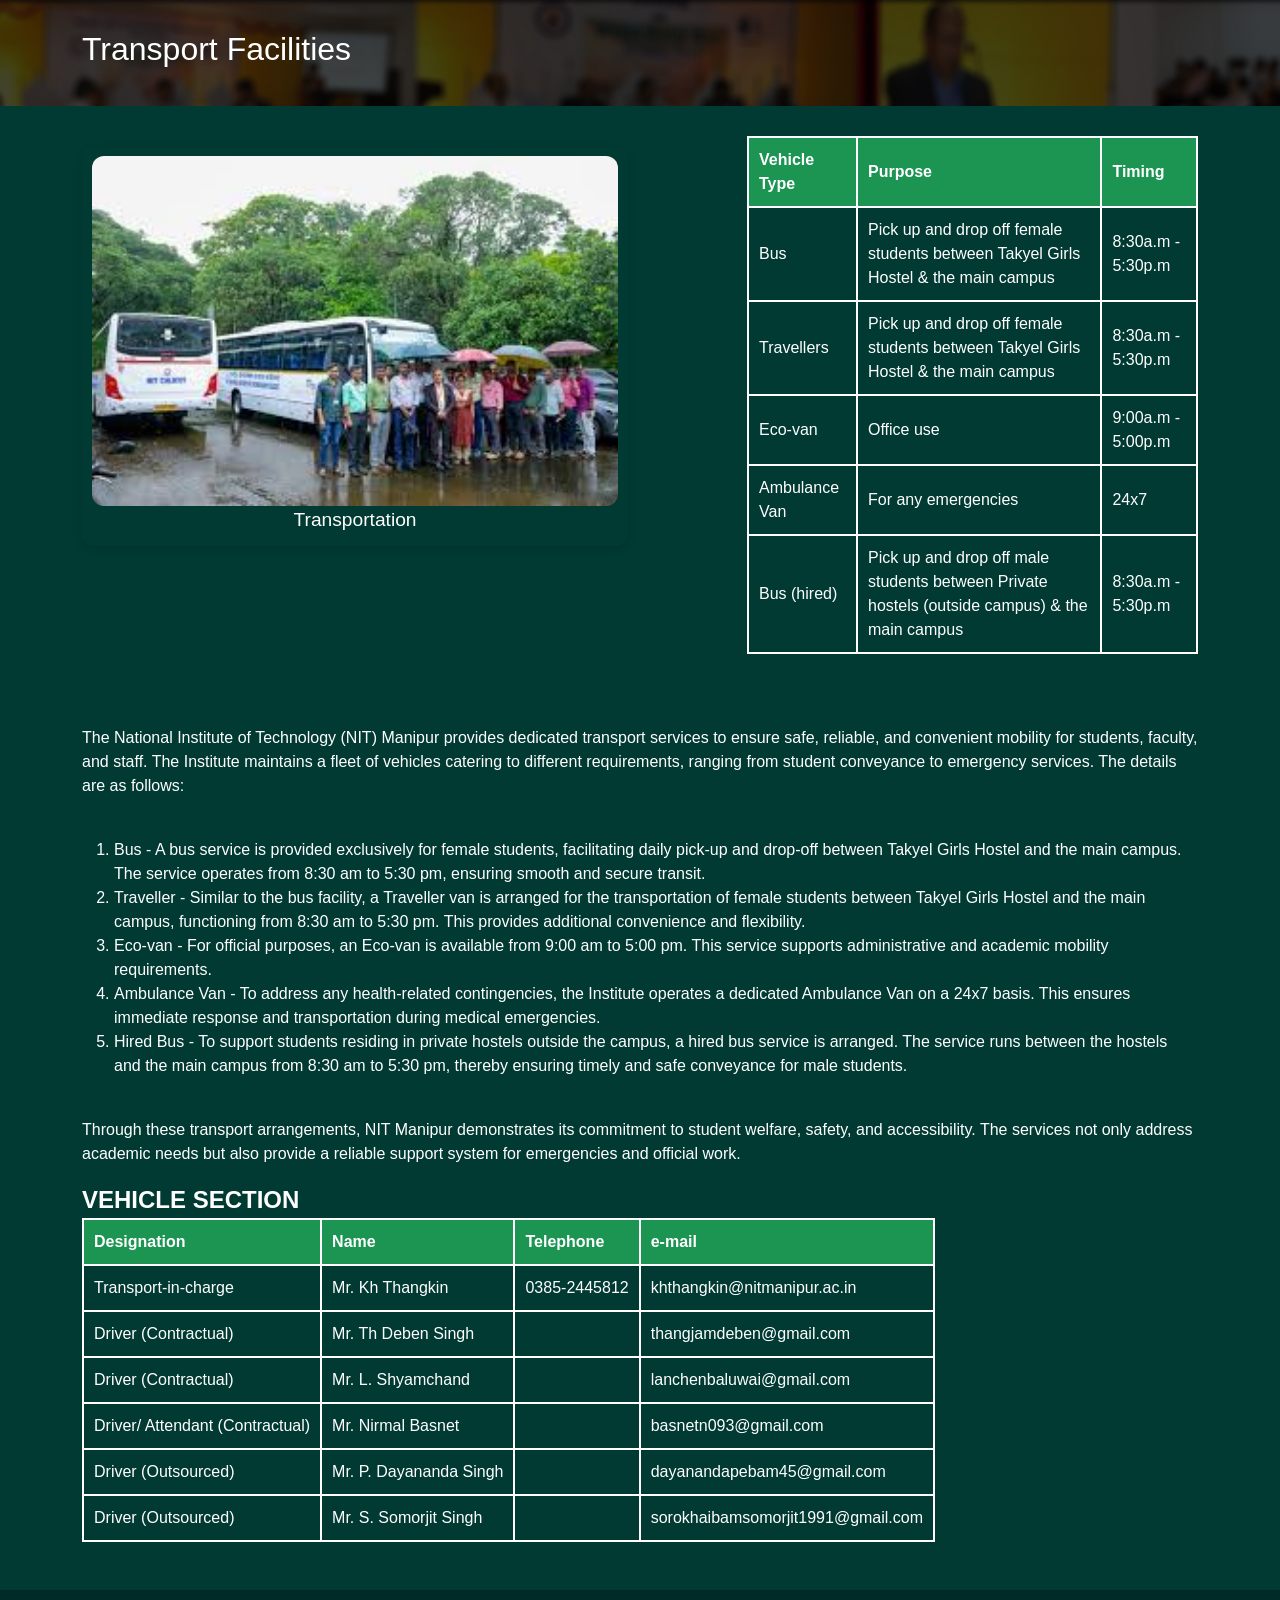
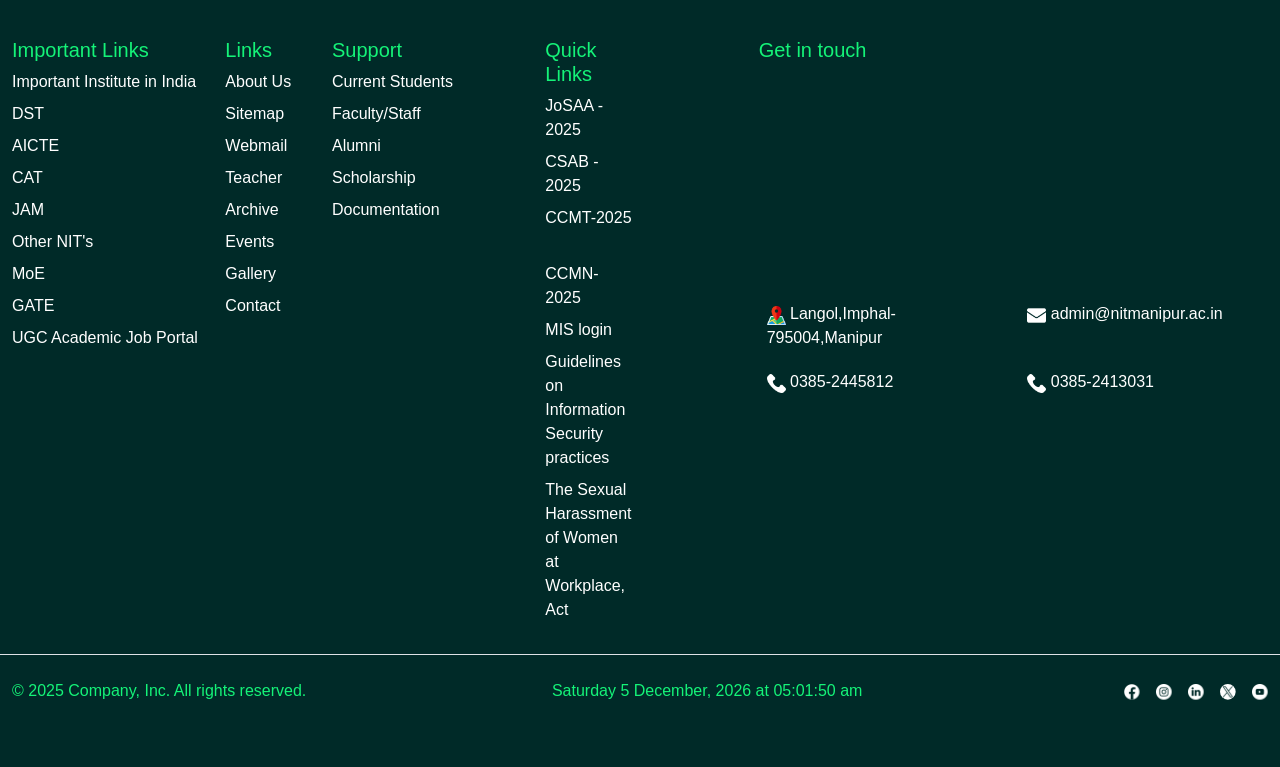
<file: transport.html>
<!DOCTYPE html>
<html lang="en">
<head>
    <meta charset="UTF-8">
    <meta name="viewport" content="width=device-width, initial-scale=1.0">
    <title>NIT-Transport</title>
    <link rel="stylesheet" href="https://cdn.jsdelivr.net/npm/bootstrap@5.3.8/dist/css/bootstrap.min.css" rel="stylesheet" integrity="sha384-sRIl4kxILFvY47J16cr9ZwB07vP4J8+LH7qKQnuqkuIAvNWLzeN8tE5YBujZqJLB" crossorigin="anonymous">
   <link rel="stylesheet" href="style.css">
   <style>
    th,td{
      border: 2px solid white;
    }
    .th{
      background-color: rgb(28, 148, 82);
    }
   </style>
</head>
<body>
    <div class="inner-heading">
        <div class="container">
            <h2>Transport Facilities</h2>
        </div>
    </div>
<section class="about-section">
<div class="container">
<div class="row">
<div class=" inner-content col-md-6">
<div style="background: #013A33; border-radius: 12px; box-shadow: 0 4px 8px rgba(0,0,0,0.1); text-align: center; padding: 10px; margin: 10px 0; transition: transform 0.2s ease, box-shadow 0.2s ease; height: 400px;">
  <figure><img style="width: 100%; height: 350px; object-fit: cover; border-radius: 12px ;" src="photos/transport.jpeg" alt="Banking">
  <figcaption style="font-size: larger;">Transportation</figcaption></figure>

</div>
</div> 
<div class="col-md-1"></div>
<div class="para col-md-5">
    
<table border="2" cellpadding="10">
            <tr>
                <th class="th">Vehicle Type</th>
                <th class="th">Purpose</th>
                <th class="th">Timing</th>
                
            </tr>
            <tr>
                <td>Bus</td>
                <td>Pick up and drop off female students between Takyel Girls Hostel & the main campus </td>
                <td>8:30a.m - 5:30p.m</td>
               
            </tr>
            <tr>
                <td>Travellers</td>
                <td>Pick up and drop off female students between Takyel Girls Hostel & the main campus </td>
                <td>8:30a.m - 5:30p.m</td>
                
            </tr>
            <tr>
                <td>Eco-van</td>
                <td>Office use</td>
                <td>9:00a.m - 5:00p.m</td>
                
            </tr>
            <tr>
                <td>Ambulance Van</td>
                <td>For any emergencies</td>
                <td>24x7</td>
                
            </tr>
            <tr>
                <td>Bus (hired)</td>
                <td>Pick up and drop off male students between Private hostels (outside campus) & the main campus</td>
                <td>8:30a.m - 5:30p.m</td>
                
            </tr>
  </table>

</div>
</div>
<br><br><br>
<div class="row">
  <div class="para">
    <p>The National Institute of Technology (NIT) Manipur provides dedicated transport services to ensure safe, reliable, and convenient mobility for students, faculty, and staff. The Institute maintains a fleet of vehicles catering to different requirements, ranging from student conveyance to emergency services. The details are as follows: </p>  <br> 
    <ol>
        <li>Bus - A bus service is provided exclusively for female students, facilitating daily pick-up and drop-off between Takyel Girls Hostel and the main campus. The service operates from 8:30 am to 5:30 pm, ensuring smooth and secure transit.</li>
        <li>Traveller - Similar to the bus facility, a Traveller van is arranged for the transportation of female students between Takyel Girls Hostel and the main campus, functioning from 8:30 am to 5:30 pm. This provides additional convenience and flexibility.</li>
        <li>Eco-van - For official purposes, an Eco-van is available from 9:00 am to 5:00 pm. This service supports administrative and academic mobility requirements.</li>
        <li>Ambulance Van - To address any health-related contingencies, the Institute operates a dedicated Ambulance Van on a 24x7 basis. This ensures immediate response and transportation during medical emergencies.</li>
        <li>
          Hired Bus - To support students residing in private hostels outside the campus, a hired bus service is arranged. The service runs between the hostels and the main campus from 8:30 am to 5:30 pm, thereby ensuring timely and safe conveyance for male students.</li>

    </ol>
<br>
<p>Through these transport arrangements, NIT Manipur demonstrates its commitment to student welfare, safety, and accessibility. The services not only address academic needs but also provide a reliable support system for emergencies and official work.</p>

</div>
</div>
<div class="row">
<div class="para3 col-md-10">
<div style="font-size: x-large;"> <b> VEHICLE SECTION</b></div>
<table border="2" cellpadding="10">
            <tr>
                <th class="th">Designation</th>
                <th class="th">Name</th>
                <th class="th">Telephone</th>
                <th class="th">e-mail</th>
                
            </tr>
            <tr>
                <td>Transport-in-charge</td>
                <td>Mr. Kh Thangkin </td>
                <td>0385-2445812</td>
                <td>khthangkin@nitmanipur.ac.in</td>
               
            </tr>
            <tr>
                <td>Driver (Contractual)</td>
                <td>Mr. Th Deben Singh</td>
                <td></td>
                <td>thangjamdeben@gmail.com</td>
                
            </tr>
            <tr>
                <td>Driver (Contractual)</td>
                <td>Mr. L. Shyamchand	</td>
                <td></td>
                <td>lanchenbaluwai@gmail.com</td>
                
            </tr>
            <tr>
                <td>Driver/ Attendant (Contractual)</td>
                <td>Mr. Nirmal Basnet</td>
                <td></td>
                <td>	basnetn093@gmail.com</td>
                
            </tr>
            <tr>
                <td>Driver (Outsourced)</td>
                <td> Mr. P. Dayananda Singh</td>
                <td></td>
                <td>dayanandapebam45@gmail.com</td>   
            </tr>
            <tr>
              <td>Driver (Outsourced)</td>
              <td>Mr. S. Somorjit Singh</td>
              <td></td>
              <td>sorokhaibamsomorjit1991@gmail.com</td>
            </tr>
  </table>

</div>
</div>

</div>
</section>
<br><br>
<div class="last">
    <div class="container-fluid">
      <footer class="py-5">
        <div class="row">
          <div class="col-6 col-md-2 mb-3">
            <h5>Important Links</h5>
            <ul class="nav flex-column">
              <li class="nav-item mb-2"><a href="#" class="nav-link p-0 ">Important Institute in India</a></li>
              <li class="nav-item mb-2"><a href="#" class="nav-link p-0 ">DST</a></li>
              <li class="nav-item mb-2"><a href="#" class="nav-link p-0 ">AICTE</a></li>
              <li class="nav-item mb-2"><a href="#" class="nav-link p-0 ">CAT</a></li>
              <li class="nav-item mb-2"><a href="#" class="nav-link p-0 ">JAM</a></li>
              <li class="nav-item mb-2"><a href="#" class="nav-link p-0 ">Other NIT's</a></li>
              <li class="nav-item mb-2"><a href="#" class="nav-link p-0 ">MoE</a></li>
              <li class="nav-item mb-2"><a href="#" class="nav-link p-0 ">GATE</a></li>
              <li class="nav-item mb-2"><a href="#" class="nav-link p-0 ">UGC Academic Job Portal</a></li>
            </ul>
          </div>
          <div class="col-6 col-md-1 mb-3">
            <h5>Links</h5>
            <ul class="nav flex-column">
              <li class="nav-item mb-2"><a href="#" class="nav-link p-0 ">About Us</a></li>
              <li class="nav-item mb-2"><a href="#" class="nav-link p-0 ">Sitemap</a></li>
              <li class="nav-item mb-2"><a href="#" class="nav-link p-0 ">Webmail</a></li>
              <li class="nav-item mb-2"><a href="#" class="nav-link p-0 ">Teacher</a></li>
              <li class="nav-item mb-2"><a href="#" class="nav-link p-0 ">Archive</a></li>
              <li class="nav-item mb-2"><a href="#" class="nav-link p-0 ">Events</a></li>
              <li class="nav-item mb-2"><a href="#" class="nav-link p-0 ">Gallery</a></li>
              <li class="nav-item mb-2"><a href="#" class="nav-link p-0 ">Contact</a></li>
            </ul>
          </div>
          <div class="col-6 col-md-2 mb-3">
            <h5>Support</h5>
            <ul class="nav flex-column">
              <li class="nav-item mb-2"><a href="#" class="nav-link p-0 ">Current Students</a></li>
              <li class="nav-item mb-2"><a href="#" class="nav-link p-0 ">Faculty/Staff</a></li>
              <li class="nav-item mb-2"><a href="#" class="nav-link p-0 ">Alumni</a></li>
              <li class="nav-item mb-2"><a href="#" class="nav-link p-0 ">Scholarship</a></li>
              <li class="nav-item mb-2"><a href="#" class="nav-link p-0 ">Documentation</a></li>
            </ul>
          </div>
          <div class="col-6 col-md-1 mb-3">
            <h5>Quick Links</h5>
            <ul class="nav flex-column">
              <li class="nav-item mb-2"><a href="https://josaa.nic.in/" class="nav-link p-0 ">JoSAA - 2025</a></li>
              <li class="nav-item mb-2"><a href="https://csab.nic.in/" class="nav-link p-0 ">CSAB - 2025</a></li>
              <li class="nav-item mb-2"><a href="https://ccmt.admissions.nic.in/" class="nav-link p-0 ">CCMT-2025</a></li>
              <li class="nav-item mb-2"><a href="https://ccmn.admissions.nic.in/" class="nav-link p-0 ">CCMN-2025</a></li>
              <li class="nav-item mb-2"><a href="https://erp.nitmanipur.ac.in/nitmn_new/" class="nav-link p-0 ">MIS login</a></li>
              <li class="nav-item mb-2"><a href="#" class="nav-link p-0 ">Guidelines on Information Security practices</a></li>
              <li class="nav-item mb-2"><a href="https://nitmanipur.ac.in/DisplayPage.aspx?page=ckacqc" class="nav-link p-0 ">The Sexual Harassment of Women at Workplace, Act</a></li>
            </ul>
          </div>

          <div class="col-md-5 offset-md-1 mb-3">
            <h5>Get in touch</h5>
            <div class="d-flex flex-column flex-sm-row w-100 gap-2">
              <iframe
                src="https://www.google.com/maps/embed?pb=!1m18!1m12!1m3!1d25610.280287484427!2d93.89190788657771!3d24.833304317935617!2m3!1f0!2f0!3f0!3m2!1i1024!2i768!4f13.1!3m3!1m2!1s0x37492882674dc4bf%3A0x9d4548feb7e9541d!2sNational%20Institute%20of%20Technology%2C%20Manipur!5e1!3m2!1sen!2sin!4v1761021556952!5m2!1sen!2sin"
                width="100%" height="200" style="border:0;" allowfullscreen="" loading="lazy"
                referrerpolicy="no-referrer-when-downgrade">
              </iframe>
            </div> <br>
            <div class="container overflow-hidden">
              <div class="row gy-1">
                <div class="col">
                  <div class="p-2">
                    <img class="imgicon" src="photos/map.svg" alt="map"> Langol,Imphal-795004,Manipur
                  </div>
                </div>
                <div class="col">
                  <div class="p-2"><img class="imgicon" src="photos/mail.svg" alt="mail"> admin@nitmanipur.ac.in</div>
                </div>
                <div class="col-6">
                  <div class="p-2"><img class="imgicon" src="photos/phone-call1.svg" alt="call"> 0385-2445812</div>
                </div>
                <div class="col-6">
                  <div class="p-2"><img class="imgicon" src="photos/phone-call2.svg" alt="call"> 0385-2413031</div>
                </div>
              </div>
            </div>
          </div>


          <div class="d-flex flex-column flex-sm-row justify-content-between pt-4 mt-2 border-top">
            <p>© 2025 Company, Inc. All rights reserved.</p>
              <div id="clock">Loading time...</div>

            <ul class="list-unstyled d-flex">
              <li class="ms-3">
                <a class="link-body-emphasis" href="#" aria-label="Facebook">
                  <img src="photos/facebook.svg" alt="facebook" class="imgicon" width="16" height="16">
                </a>
              </li>
              <li class="ms-3">
                <a class="link-body-emphasis" href="#" aria-label="Instagram">
                  <img src="photos/instagram.svg" alt="instagram" class="imgicon" width="16" height="16">
                  </svg>
                </a>
              </li>
              <li class="ms-3">
                <a class="link-body-emphasis" href="#" aria-label="Linkedin">
                  <img src="photos/linkedin.svg" alt="linkedin" class="imgicon" width="16" height="16">
                </a>
              </li>
              <li class="ms-3">
                <a class="link-body-emphasis" href="#" aria-label="Twitter-x">
                  <img src="photos/twitter.svg" alt="twitter" class="imgicon" width="16" height="16">
                </a>
              </li>
              <li class="ms-3">
                <a class="link-body-emphasis" href="#" aria-label="Youtube">
                  <img src="photos/youtube.svg" alt="youtube" class="imgicon" width="16" height="16">
                </a>
              </li>
            </ul>
          </div>
      </footer>
    </div>
  </div>

  <script src="index.js"></script>

</body>
</html>
</file>
<file: style.css>
body{
            background-color: #013A33;
            font-family: helvetica;
        }
        .inner-heading{
          background: url(photos/inner-heading.jpg);  
          padding: 30px 0;
          background-size: 100%;
          background-repeat: no-repeat;
        }
        .container{
            color: white;
        }
        .about-section{
            margin-top: 30px;
        }
        a:hover{
            background-color: white;
            color: black;
        }
          .last{
    background-color: #002A28;
     color: rgb(20, 243, 120);
   }
   .nav-link{
    color: white;
   }
  .nav-link:hover{
    background-color: white;
    color: black;
  }
  .imgicon{
    margin: 0;
  }
  .col-md-5 .container{
    padding-left: 0;
    font-weight: lighter;
  } 
  img:hover{
    background-color: grey;
  }
</file>
